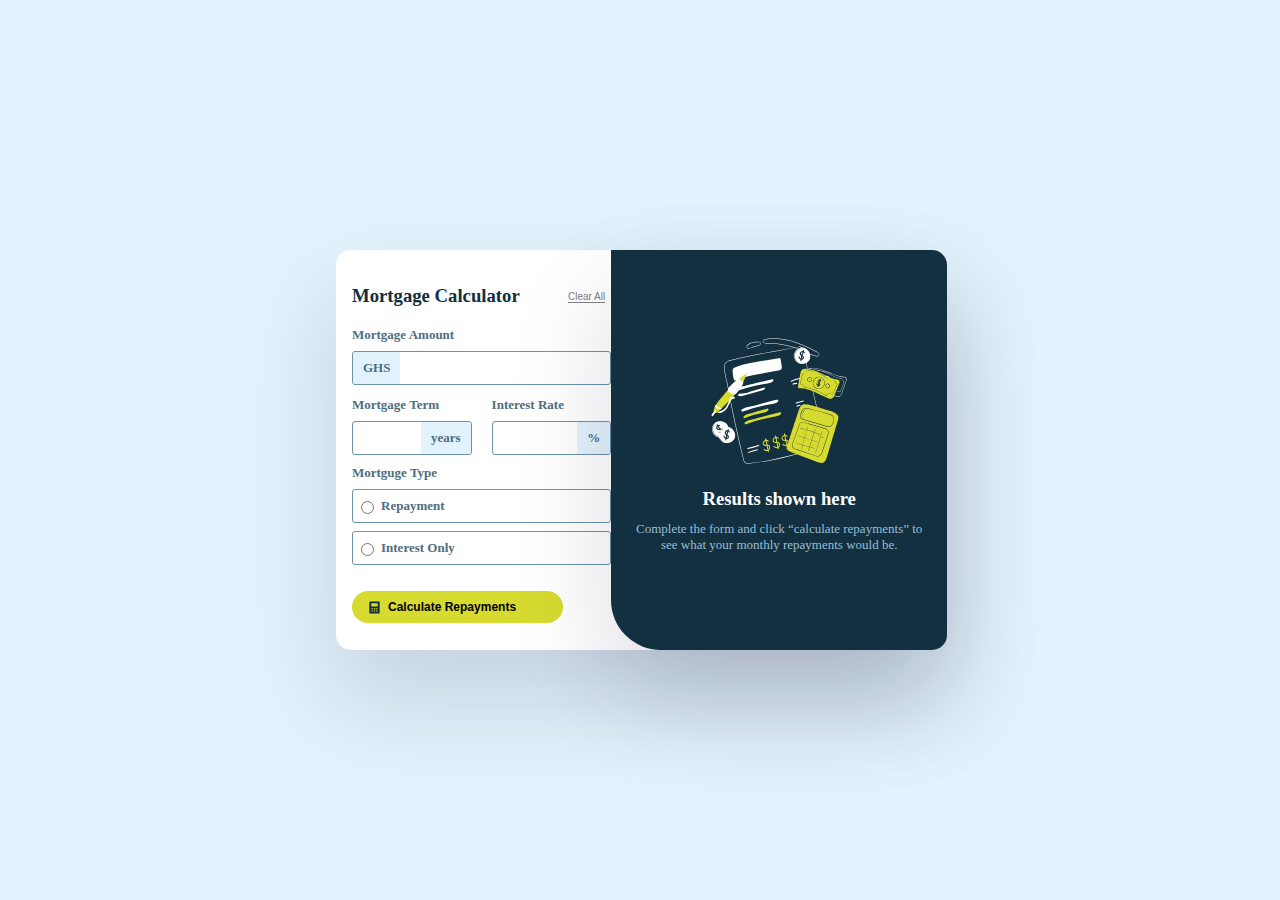
<file: index.html>
<!DOCTYPE html>
<html lang="en">
  <head>
    <meta charset="UTF-8" />
    <meta name="viewport" content="width=device-width, initial-scale=1.0" />
    <link rel="stylesheet" href="style.css" />
    <title>Mortgage Calculator</title>
  </head>
  <body>
    <div class="heroContainer">
      <div class="mainContainer">
        <div class="formContainer">
          <div class="formBox">
            <div class="formContainerHeader">
              <h3>Mortgage Calculator</h3>
              <button onclick="resetInputFields()" id="clear"><span>Clear All</span></button>
            </div>
            <form id="form">
              <div class="inputBox">
                <label for="mortgageAmount">Mortgage Amount</label>
                <div id="inputError" class="input">
                  <span>GHS</span>
                  <input id="mortgageAmount" type="number" />
                </div>
              </div>
              <div class="inputBoxContainer">
                <div class="inputBoxSub">
                  <label for="mortgageAmount">Mortgage Term</label>
                  <div id="mortgageTermError" class="inputBoxSubInput">
                    <input
                      class="mortgageAmount"
                      id="mortgageTerm"
                      type="number"
                    />
                    <span>years</span>
                  </div>
                </div>
                <div class="inputBoxSub">
                  <label for="mortgageAmount">Interest Rate</label>
                  <div id="mortgageInterest" class="inputBoxSubInput">
                    <input
                      class="mortgageAmount"
                      id="mortgageInterestAmount"
                      type="number"
                      step="0.01" 
                    />
                    <span>%</span>
                  </div>
                </div>
              </div>
              <div class="mortgageTypeSec">
                <span>Mortguge Type</span>
                <div class="mortgageTypeSecInputBox">
                  <div id="repaymentsError" class="mortgageTypeInput">
                    <input
                      id="repayments"
                      type="radio"
                      name="mortgageType"
                      value="Repayment"
                      
                    />
                    <label for="repayments">Repayment</label>
                  </div>
                </div>

                <div class="mortgageTypeSecInputBox">
                  <div id="interestOnlyError" class="mortgageTypeInput">
                    <input
                      id="interestOnly"
                      type="radio"
                      name="mortgageType"
                      value="interestOnly"
                    />
                    <label for="interestOnly">Interest Only</label>
                  </div>
                </div>
              </div>
              <div class="formBtn">
                <img
                  class="formBtnImg"
                  src="./assets//images//icon-calculator.svg"
                  alt="svgImg"
                />
                <button type="submit">Calculate Repayments</button>
              </div>
            </form>
          </div>
        </div>
        <div id="resultsContainer" class="resultsContainer">
          <h3>Your Results</h3>
          <p class="resultsContainerDesc">
            Your results are shown below based on the information you provided.
            To adjust the results, edit the form and click “calculate
            repayments” again.
          </p>
          <div class="amountBox">
              <p class="amountBoxHeader">Your Monthly Payment<p/>
              <p id="totalInterestPerMonth" class="amount"><p/>
            <div class="totalAmountSec">
              <span>Total you will pay over the term</span>
              <span id="totalPaymentForTerm" class="totalAmount"><span/>
            </div>
          </div>
        </div>
        <div id="resultsInitialPage" class="resultsInitialPage">
          <div>
            <img src="./assets//images//illustration-empty.svg" alt="ilust">
            <h3>Results shown here</h3>
            <p>Complete the form and click “calculate repayments” to see what 
              your monthly repayments would be.</p>
          </div>
        
        </div>
      </div>
    </div>

    <script src="index.js"></script>
  </body>
</html>
</file>
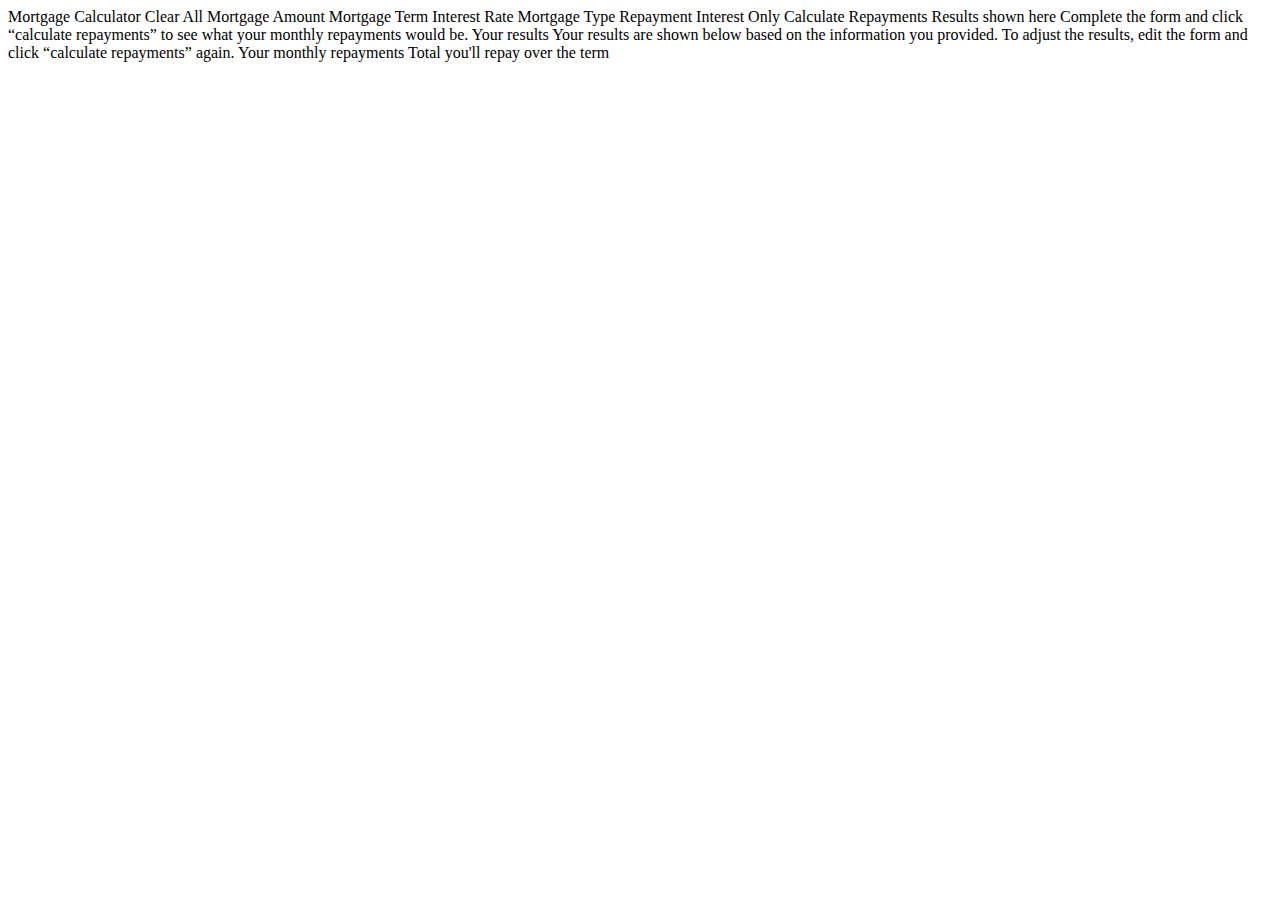
<file: main.html>
<!DOCTYPE html>
<html lang="en">
<head>
  <meta charset="UTF-8">
  <meta name="viewport" content="width=device-width, initial-scale=1.0"> <!-- displays site properly based on user's device -->

  <link rel="icon" type="image/png" sizes="32x32" href="./assets/images/favicon-32x32.png">
  
  <title>Frontend Mentor | Mortgage repayment calculator</title>

  <!-- Feel free to remove these styles or customise in your own stylesheet 👍 -->
  <style>
    .attribution { font-size: 11px; text-align: center; }
    .attribution a { color: hsl(228, 45%, 44%); }
  </style>
</head>
<body>

  Mortgage Calculator
  Clear All

  Mortgage Amount

  Mortgage Term

  Interest Rate

  Mortgage Type
  Repayment
  Interest Only

  Calculate Repayments

  <!-- Empty results start -->

  Results shown here

  Complete the form and click “calculate repayments” to see what 
  your monthly repayments would be.

  <!-- Empty results end -->

  <!-- Completed results start -->

  Your results

  Your results are shown below based on the information you provided. 
  To adjust the results, edit the form and click “calculate repayments” again.

  Your monthly repayments

  Total you'll repay over the term

  <!-- Completed results end -->
  
</body>
</html>
</file>
<file: style.css>
body {
  padding: 0;
  margin: 0;
  box-sizing: border-box;
  background-color: hsl(202, 86%, 94%);
  height: 100vh;
  display: flex;
  align-items: center;
  justify-content: center;
}
.heroContainer {
  height: 100%;
  width: 100%;
  display: flex;
  align-items: center;
  justify-content: center;
}
.mainContainer {
  display: flex;
  align-items: center;
  justify-content: center;
  width: 60%;
  position: relative;
}
.formContainer {
  padding: 1rem 1rem;
  width: 68%;
  border-radius: 15px;
  background-color: #fff;
  height: 23rem;
  box-shadow: rgba(17, 12, 46, 0.15) 0px 48px 100px 0px;
}
.formBox {
  width: 45%;
  /* background-color: #fff; */
}
.formContainerHeader {
  display: flex;
  align-items: center;
  justify-content: space-between;
}
.formContainerHeader h3 {
  color: hsl(202, 55%, 16%);
  font-weight: 700;
}
.formContainerHeader button {
  border: none;
  background: transparent;
}
.formContainerHeader button span {
  border-bottom: 1px gray solid;
  font-size: 10px;
  color: gray;
}
.inputBox label {
  font-size: small;
  color: hsl(200, 24%, 40%);
  font-weight: 600;
}

.inputBoxSub label {
  font-size: small;
  color: hsl(200, 24%, 40%);
  font-weight: 600;
}
.input {
  border: 1px solid hsl(200, 26%, 54%);
  border-radius: 3px;
  margin-top: 8px;
  display: flex;
  align-items: center;
  gap: 8px;
}
.input:hover {
  border: 1px solid hsl(200, 24%, 40%);
}
.input span {
  font-size: small;
  background-color: hsl(202, 86%, 94%);
  padding: 8px 10px;
  font-weight: 700;
  color: hsl(200, 24%, 40%);
  border-top-left-radius: 3px;
  border-bottom-left-radius: 3px;
}
.input input {
  border: none;
  outline: none;
  font-weight: 500;
}
.input input::-webkit-outer-spin-button,
.input input::-webkit-inner-spin-button {
  -webkit-appearance: none;
  margin: 0;
}
.inputBoxSubInput {
  border: 1px solid hsl(200, 26%, 54%);
  /* padding: 1px 1px; */
  border-radius: 3px;
  margin-top: 8px;
  display: flex;
  align-items: center;
  gap: 6px;
}
.inputBoxSubInput:hover {
  border: 1px solid hsl(200, 24%, 40%);
  /* cursor: pointer; */
}
.inputBoxSubInput span {
  font-size: small;
  background-color: hsl(202, 86%, 94%);
  padding: 8px 10px;
  font-weight: 700;
  color: hsl(200, 24%, 40%);
  border-top-right-radius: 3px;
  border-bottom-right-radius: 3px;
}
.inputBoxSubInput input {
  border: none;
  outline: none;
  font-weight: 500;
  width: 100%;
}

.inputBoxSubInput input::-webkit-outer-spin-button,
.inputBoxSubInput input::-webkit-inner-spin-button {
  -webkit-appearance: none;
  margin: 0;
}
.inputBoxContainer {
  display: flex;
  align-items: center;
  gap: 20px;
  margin-top: 10px;
  width: 100%;
}

.inputBoxSub {
  width: 47%;
}

.mortgageTypeSec {
  margin-top: 8px;
}
.mortgageTypeSec span {
  font-size: small;
  color: hsl(200, 24%, 40%);
  font-weight: 600;
}
.mortgageTypeInput {
  border: 1px solid hsl(200, 26%, 54%);
  padding: 8px 3px;
  border-radius: 3px;
  margin-top: 8px;
  display: flex;
  align-items: center;
  gap: 4px;
}
.mortgageTypeInput:hover {
  border: 1px solid hsl(61, 70%, 52%);
  cursor: pointer;
  /* background-color:hsla(61, 70%, 52%, 0.226) ; */
}
.mortgageTypeInput label {
  font-size: small;
  font-weight: bolder;
  color: hsl(200, 24%, 40%);
}
.mortgageTypeInput input {
  accent-color: hsl(61, 70%, 52%);
}
.formBtn {
  background-color: hsl(61, 70%, 52%);
  margin-top: 26px;
  width: 70%;
  display: flex;
  align-items: center;
  padding: 8px 15px;
  border-radius: 20px;
}
.formBtn img {
  font-size: 1px;
}
.formBtn button {
  text-align: left;
  background: transparent;
  border: none;
  width: 100%;
  font-weight: 600;
  font-size: 12px;
}
.resultsInitialPage {
  background-color: hsl(201, 56%, 16%);
  padding: 1rem 1.5rem;
  height: 23rem;
  width: 18rem;
  display: flex;
  align-items: center;
  justify-content: center;
  border-bottom-left-radius: 50px;
  border-top-right-radius: 15px;
  border-bottom-right-radius: 15px;
  position: absolute;
  right: 125px;
  box-shadow: rgba(17, 12, 46, 0.15) 0px 48px 100px 0px;
}
.resultsInitialPage div {
  width: 100%;
  height: 70%;
  display: flex;
  flex-direction: column;
  align-items: center;
  justify-content: center;
}
.resultsInitialPage div img {
  width: 9rem;
}
.resultsInitialPage div h3 {
  color: white;
  margin-top: 10px;
}
.resultsInitialPage div p {
  text-align: center;
  color: hsl(203, 41%, 72%);
  font-size: small;
  margin-top: -7px;
}
.resultsContainer {
  background-color: hsl(201, 56%, 16%);
  padding: 1rem 1.5rem;
  height: 23rem;
  width: 18rem;
  border-bottom-left-radius: 50px;
  border-top-right-radius: 15px;
  border-bottom-right-radius: 15px;
  position: absolute;
  right: 125px;
  box-shadow: rgba(17, 12, 46, 0.15) 0px 48px 100px 0px;
  /* margin-left: -270px; */
  display: none;
}
.resultsContainer h3 {
  color: #fff;
}
.resultsContainerDesc {
  color: hsl(203, 41%, 72%);
  font-size: small;
}
.amountBox {
  background-color: hsl(202, 60%, 10%);
  border-top: 3px solid hsl(61, 70%, 52%);
  padding: 1rem 1rem;
  border-top-left-radius: 7px;
  border-top-right-radius: 7px;
  border-bottom-left-radius: 5px;
  border-bottom-right-radius: 5px;
}
.amountBoxHeader {
  font-size: small;
  color: hsl(203, 41%, 72%);
}
.amount {
  color: hsl(61, 70%, 52%);
  font-size: 1.5rem;
  font-weight: 700;
  margin-top: -8px;
  padding-bottom: 18px;
  border-bottom: 1px solid hsl(203, 41%, 72%);
}
.totalAmountSec {
  display: flex;
  flex-direction: column;
  gap: 4px;
}
.totalAmountSec span:nth-child(1) {
  color: hsl(203, 41%, 72%);
  font-size: small;
}
.totalAmountSec span:nth-child(2) {
  color: white;
  font-weight: 600;
}
/* MOBILE */

@media (max-width: 1440px) {
  .mainContainer {
    width: 100%;
    
  }
  .formContainer {
    width: 45%;
    /* margin-right:70px ; */
  }
  .resultsInitialPage {
    right: 26%;
  }
  .resultsContainer {
    right: 24%;
  }
}
@media (max-width: 1024px) {
  .mainContainer {
    width: 100%;
  }
  .formContainer {
    width: 50%;
    margin-right: 5%;
  }
  .resultsInitialPage {
    right: 19%;
  }
  .resultsContainer {
    right: 19%;
  }
}
@media (max-width: 912px) {
  .mainContainer {
    width: 100%;
  }
  .formContainer {
    width: 60%;
    margin-right: 12%;
  }
  .formBox {
    width: 55%;
  }
  .resultsInitialPage {
    right: 12%;
  }
  .resultsContainer {
    right: 12%;
  }
}
@media (max-width: 820px) {
  .formContainer {
    width: 60%;
    margin-right: 13%;
  }
  .formBox {
    width: 53%;
  }
  .resultsInitialPage {
    right: 11%;
  }
  .resultsContainer {
    right: 12%;
  }
}
@media (max-width: 768px) {
  .mainContainer {
    justify-content: start;
    width: 100%;
  }
  .resultsInitialPage,
  .resultsContainer {
    right: 30px;
    width: 40%;
  }
  .formContainer {
    padding: 1rem 1rem;
    width: 50%;
    margin-left: 30px;
    height: 23rem;
  }
  .formBox {
    width: 80%;
  }
}
@media (max-width: 540px) {
  .mainContainer {
    width: 100%;
    height: 100%;
    display: flex;
    align-items: center;
    flex-direction: column;
  }
  .formContainer {
    width: 85%;
    border-radius: 0;
    margin: 1rem auto;
    height: fit-content;
  }
  .formBox {
    width: 100%;
  }
  .inputBoxContainer {
    display: flex;
    flex-direction: column;
    gap: 5px;
    width: 100%;
  }
  .inputBoxSub {
    width: 100%;
  }
  .resultsInitialPage,
  .resultsContainer {
    border-radius: 0;
    width: 82%;
    margin-top: 29.3rem;
    height: fit-content;
    left: 4.5%;
  }
}

@media (max-width: 500px) {
  .mainContainer {
    width: 100%;
    height: 100%;
    display: flex;
    align-items: center;
    flex-direction: column;
  }
  .formContainer {
    width: 85%;
    border-radius: 0;
    margin: 1rem auto;
    height: fit-content;
  }
  .formBox {
    width: 100%;
  }
  .inputBoxContainer {
    display: flex;
    flex-direction: column;
    gap: 5px;
    width: 100%;
  }
  .inputBoxSub {
    width: 100%;
  }
  .resultsInitialPage,
  .resultsContainer {
    border-radius: 0;
    width: 81%;
    margin-top: 30.5rem;
    height: fit-content;
    left: 15px;
    height: 15rem;
  }
}
@media (max-width: 400px) {
  .resultsInitialPage,
  .resultsContainer {
    border-radius: 0;
    width: 80.5%;
    margin-top: 29.3rem;
    height: fit-content;
    left: 3.5%;
  }
}
</file>
